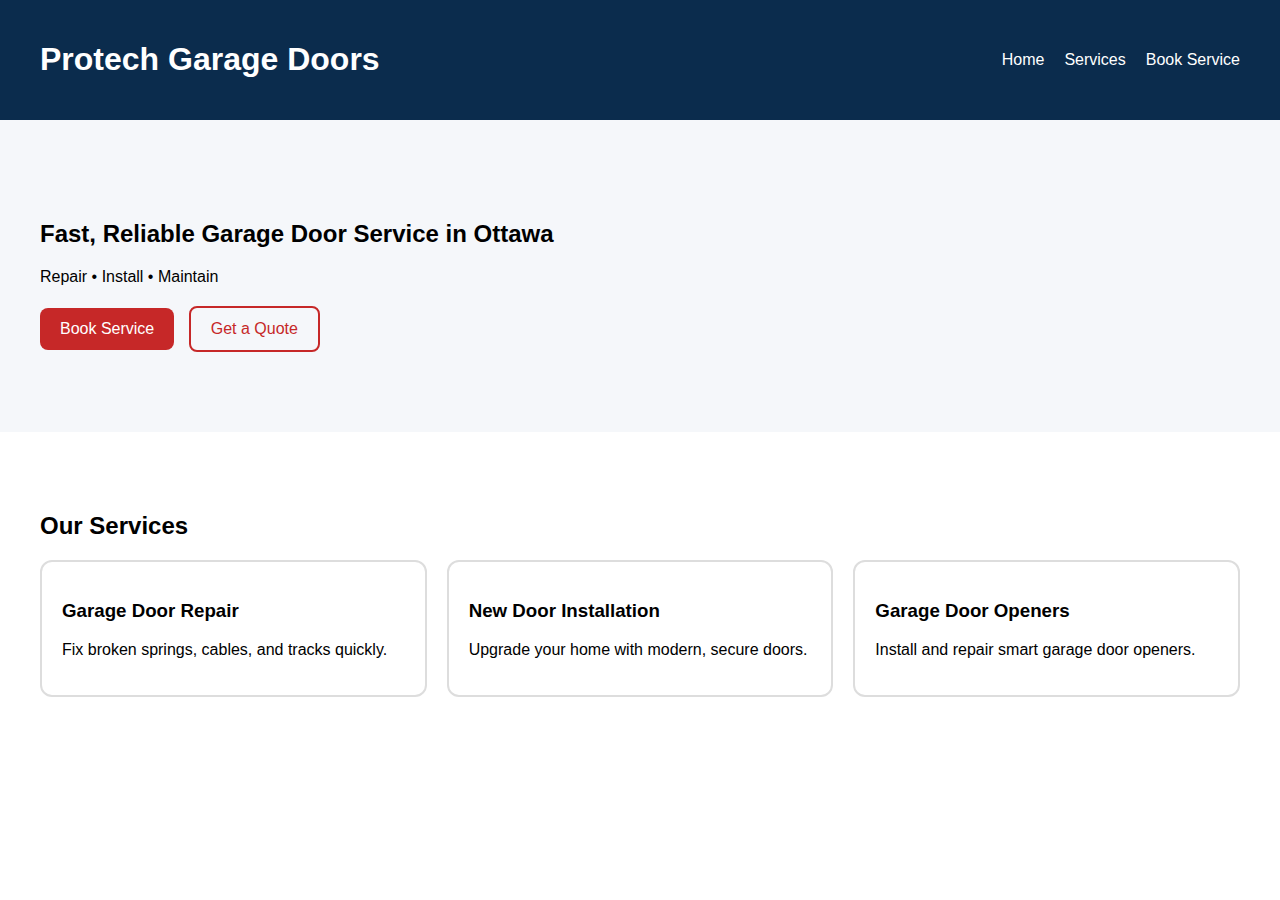
<file: index.html>
<!DOCTYPE html>
<html lang="en">
<head>
  <meta charset="UTF-8">
  <title>Protech Garage Doors</title>
  <link rel="stylesheet" href="css/style.css">
</head>
<body>
<header>
  <nav class="nav">
    <h1 class="logo">Protech Garage Doors</h1>

    <ul class="nav-links">
      <li><a href="index.html">Home</a></li>
      <li><a href="services.html">Services</a></li>
      <li><a href="contact.html">Book Service</a></li>
    </ul>
  </nav>
</header>
<main>
  <section class="hero">
    <h2>Fast, Reliable Garage Door Service in Ottawa</h2>
    <p>Repair • Install • Maintain</p>

    <div class="hero-buttons">
      <a href="contact.html" class="btn primary">Book Service</a>
      <a href="#" class="btn secondary">Get a Quote</a>
    </div>
  </section>
  <section class="services">
  <h2>Our Services</h2>

  <div class="service-grid">
    <article class="card">
      <h3>Garage Door Repair</h3>
      <p>Fix broken springs, cables, and tracks quickly.</p>
    </article>

    <article class="card">
      <h3>New Door Installation</h3>
      <p>Upgrade your home with modern, secure doors.</p>
    </article>

    <article class="card">
      <h3>Garage Door Openers</h3>
      <p>Install and repair smart garage door openers.</p>
    </article>
  </div>
</section>
</main>
</body>
</html>
</file>
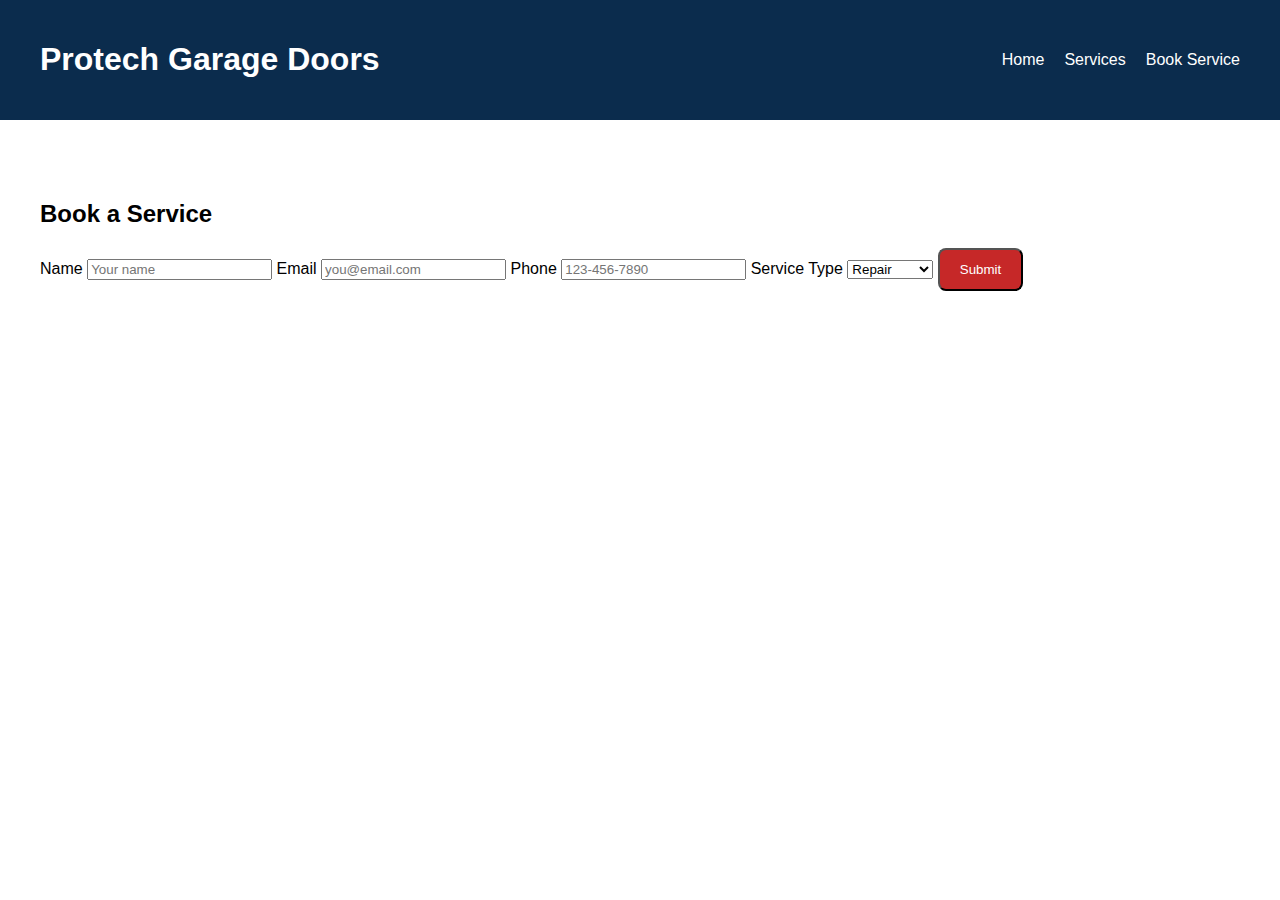
<file: contact.html>
<!DOCTYPE html>
<html lang="en">
<head>
  <meta charset="UTF-8">
  <title>Book Service</title>
  <link rel="stylesheet" href="css/style.css">
</head>
<body>

<header>
  <nav class="nav">
    <h1 class="logo">Protech Garage Doors</h1>

    <ul class="nav-links">
      <li><a href="index.html">Home</a></li>
      <li><a href="services.html">Services</a></li>
      <li><a href="contact.html">Book Service</a></li>
    </ul>
  </nav>
</header>

<main>
  <section class="services">
    <h2>Book a Service</h2>

    <form class="contact-form">
      <label for="name">Name</label>
      <input id="name" type="text" placeholder="Your name">

      <label for="email">Email</label>
      <input id="email" type="email" placeholder="you@email.com">

      <label for="phone">Phone</label>
      <input id="phone" type="tel" placeholder="123-456-7890">

      <label for="service">Service Type</label>
      <select id="service">
        <option>Repair</option>
        <option>Installation</option>
        <option>Openers</option>
      </select>

      <button type="submit" class="btn primary">Submit</button>
    </form>
  </section>
</main>

</body>
</html>
</file>
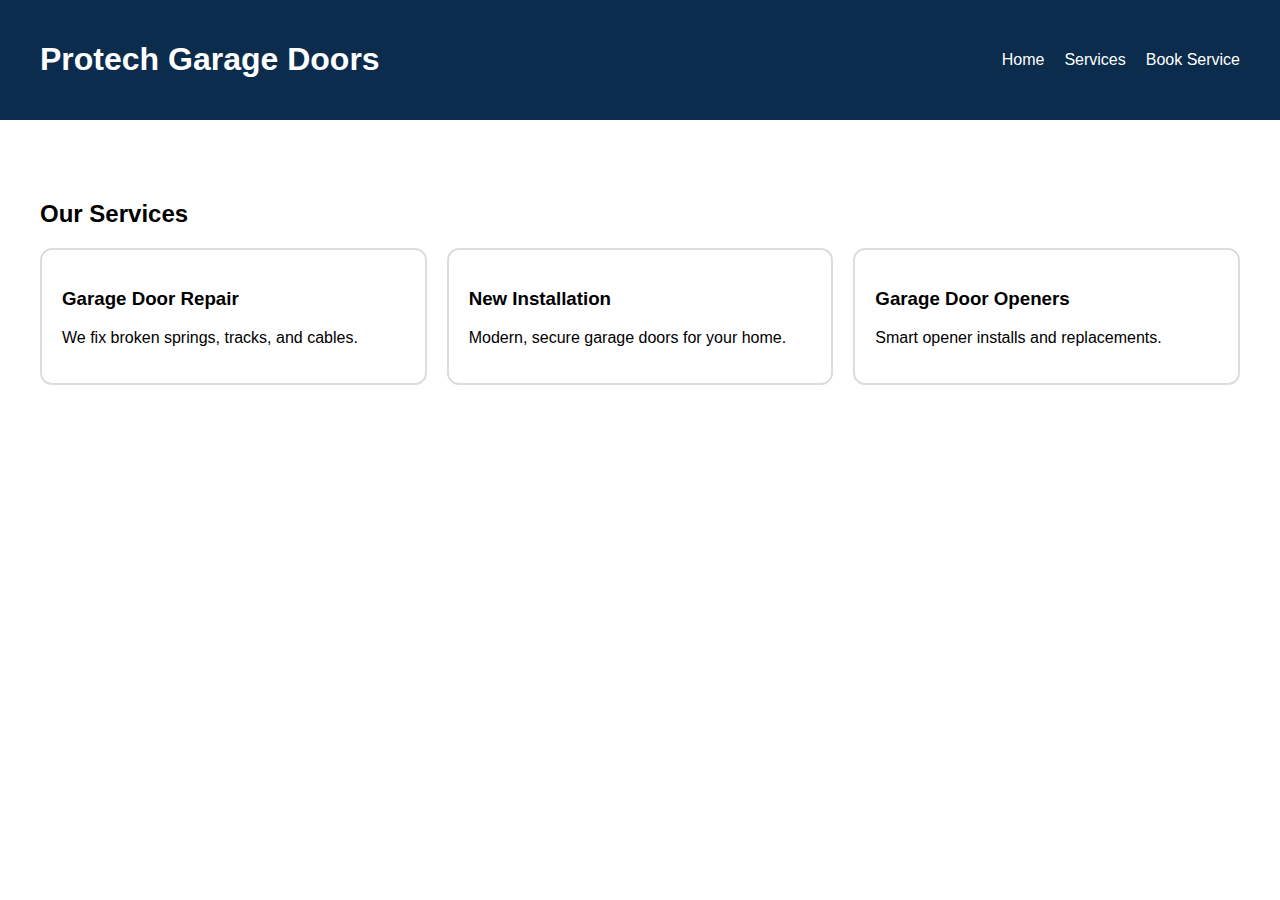
<file: services.html>
<!DOCTYPE html>
<html lang="en">
<head>
  <meta charset="UTF-8">
  <title>Protech Services</title>
  <link rel="stylesheet" href="css/style.css">
</head>
<body>

<header>
  <nav class="nav">
    <h1 class="logo">Protech Garage Doors</h1>

    <ul class="nav-links">
      <li><a href="index.html">Home</a></li>
      <li><a href="services.html">Services</a></li>
      <li><a href="contact.html">Book Service</a></li>
    </ul>
  </nav>
</header>

<main>
  <section class="services">
    <h2>Our Services</h2>

    <div class="service-grid">
      <article class="card">
        <h3>Garage Door Repair</h3>
        <p>We fix broken springs, tracks, and cables.</p>
      </article>

      <article class="card">
        <h3>New Installation</h3>
        <p>Modern, secure garage doors for your home.</p>
      </article>

      <article class="card">
        <h3>Garage Door Openers</h3>
        <p>Smart opener installs and replacements.</p>
      </article>
    </div>
  </section>
</main>

</body>
</html>
</file>
<file: css/style.css>
* {
  box-sizing: border-box;
}

body {
  margin: 0;
  font-family: Arial, sans-serif;
}

/* NAV */
.nav {
  display: flex;
  justify-content: space-between;
  align-items: center;
  padding: 20px 40px;
  background: #0b2c4d;
  color: white;
}

.nav a {
  color: white;
  text-decoration: none;
}

.nav-links {
  display: flex;
  gap: 20px;
  list-style: none;
}

/* HERO */
.hero {
  padding: 80px 40px;
  background: #f5f7fa;
}

.hero-buttons {
  margin-top: 20px;
}

.btn {
  padding: 12px 20px;
  border-radius: 8px;
  text-decoration: none;
  margin-right: 10px;
  display: inline-block;
}

.primary {
  background: #c62828;
  color: white;
}

.secondary {
  border: 2px solid #c62828;
  color: #c62828;
}

/* SERVICES */
.services {
  padding: 60px 40px;
}

.service-grid {
  display: grid;
  grid-template-columns: repeat(3, 1fr);
  gap: 20px;
}

.card {
  border: 2px solid #ddd;
  padding: 20px;
  border-radius: 12px;
  background: white;
}
</file>
